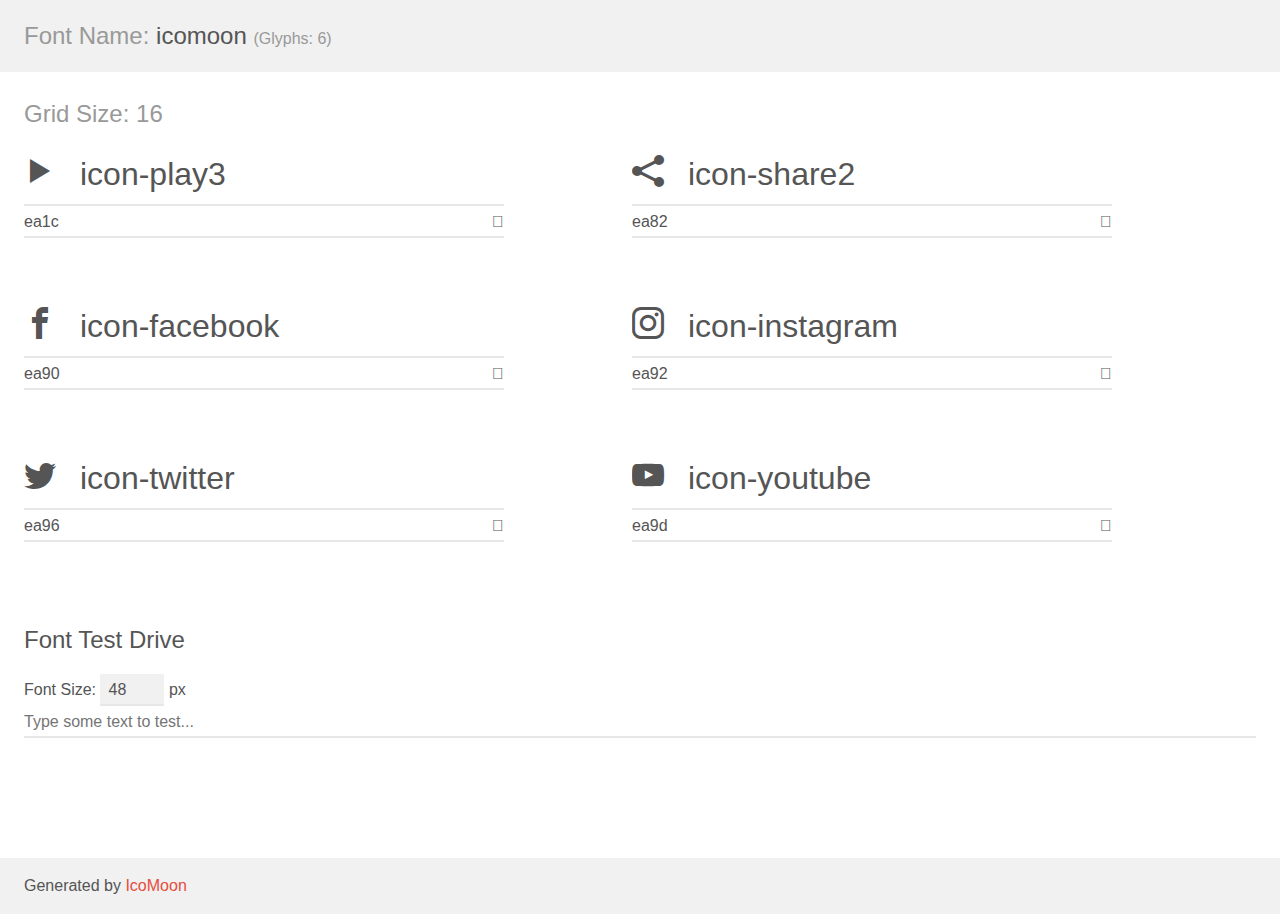
<file: assets/font/demo.html>
<!doctype html>
<html>
<head>
    <meta charset="utf-8">
    <title>IcoMoon Demo</title>
    <meta name="description" content="An Icon Font Generated By IcoMoon.io">
    <meta name="viewport" content="width=device-width, initial-scale=1">
    <link rel="stylesheet" href="demo-files/demo.css">
    <link rel="stylesheet" href="style.css"></head>
<body>
    <div class="bgc1 clearfix">
        <h1 class="mhmm mvm"><span class="fgc1">Font Name:</span> icomoon <small class="fgc1">(Glyphs:&nbsp;6)</small></h1>
    </div>
    <div class="clearfix mhl ptl">
        <h1 class="mvm mtn fgc1">Grid Size: 16</h1>
        <div class="glyph fs1">
            <div class="clearfix bshadow0 pbs">
                <span class="icon-play3">

                </span>
                <span class="mls"> icon-play3</span>
            </div>
            <fieldset class="fs0 size1of1 clearfix hidden-false">
                <input type="text" readonly value="ea1c" class="unit size1of2" />
                <input type="text" maxlength="1" readonly value="&#xea1c;" class="unitRight size1of2 talign-right" />
            </fieldset>
            <div class="fs0 bshadow0 clearfix hidden-true">
                <span class="unit pvs fgc1">liga: </span>
                <input type="text" readonly value="play3, player8" class="liga unitRight" />
            </div>
        </div>
        <div class="glyph fs1">
            <div class="clearfix bshadow0 pbs">
                <span class="icon-share2">

                </span>
                <span class="mls"> icon-share2</span>
            </div>
            <fieldset class="fs0 size1of1 clearfix hidden-false">
                <input type="text" readonly value="ea82" class="unit size1of2" />
                <input type="text" maxlength="1" readonly value="&#xea82;" class="unitRight size1of2 talign-right" />
            </fieldset>
            <div class="fs0 bshadow0 clearfix hidden-true">
                <span class="unit pvs fgc1">liga: </span>
                <input type="text" readonly value="share2, social" class="liga unitRight" />
            </div>
        </div>
        <div class="glyph fs1">
            <div class="clearfix bshadow0 pbs">
                <span class="icon-facebook">

                </span>
                <span class="mls"> icon-facebook</span>
            </div>
            <fieldset class="fs0 size1of1 clearfix hidden-false">
                <input type="text" readonly value="ea90" class="unit size1of2" />
                <input type="text" maxlength="1" readonly value="&#xea90;" class="unitRight size1of2 talign-right" />
            </fieldset>
            <div class="fs0 bshadow0 clearfix hidden-true">
                <span class="unit pvs fgc1">liga: </span>
                <input type="text" readonly value="facebook, brand10" class="liga unitRight" />
            </div>
        </div>
        <div class="glyph fs1">
            <div class="clearfix bshadow0 pbs">
                <span class="icon-instagram">

                </span>
                <span class="mls"> icon-instagram</span>
            </div>
            <fieldset class="fs0 size1of1 clearfix hidden-false">
                <input type="text" readonly value="ea92" class="unit size1of2" />
                <input type="text" maxlength="1" readonly value="&#xea92;" class="unitRight size1of2 talign-right" />
            </fieldset>
            <div class="fs0 bshadow0 clearfix hidden-true">
                <span class="unit pvs fgc1">liga: </span>
                <input type="text" readonly value="instagram, brand12" class="liga unitRight" />
            </div>
        </div>
        <div class="glyph fs1">
            <div class="clearfix bshadow0 pbs">
                <span class="icon-twitter">

                </span>
                <span class="mls"> icon-twitter</span>
            </div>
            <fieldset class="fs0 size1of1 clearfix hidden-false">
                <input type="text" readonly value="ea96" class="unit size1of2" />
                <input type="text" maxlength="1" readonly value="&#xea96;" class="unitRight size1of2 talign-right" />
            </fieldset>
            <div class="fs0 bshadow0 clearfix hidden-true">
                <span class="unit pvs fgc1">liga: </span>
                <input type="text" readonly value="twitter, brand16" class="liga unitRight" />
            </div>
        </div>
        <div class="glyph fs1">
            <div class="clearfix bshadow0 pbs">
                <span class="icon-youtube">

                </span>
                <span class="mls"> icon-youtube</span>
            </div>
            <fieldset class="fs0 size1of1 clearfix hidden-false">
                <input type="text" readonly value="ea9d" class="unit size1of2" />
                <input type="text" maxlength="1" readonly value="&#xea9d;" class="unitRight size1of2 talign-right" />
            </fieldset>
            <div class="fs0 bshadow0 clearfix hidden-true">
                <span class="unit pvs fgc1">liga: </span>
                <input type="text" readonly value="youtube, brand21" class="liga unitRight" />
            </div>
        </div>
    </div>

    <!--[if gt IE 8]><!-->
    <div class="mhl clearfix mbl">
        <h1>Font Test Drive</h1>
        <label>
            Font Size: <input id="fontSize" type="number" class="textbox0 mbm"
            min="8" value="48" />
            px
        </label>
        <input id="testText" type="text" class="phl size1of1 mvl"
        placeholder="Type some text to test..." value=""/>
        <div id="testDrive" class="icon-">&nbsp;
        </div>
    </div>
    <!--<![endif]-->
    <div class="bgc1 clearfix">
        <p class="mhl">Generated by <a href="https://icomoon.io/app">IcoMoon</a></p>
    </div>

    <script src="demo-files/demo.js"></script>
</body>
</html>
</file>
<file: assets/font/demo-files/demo.css>
body {
  padding: 0;
  margin: 0;
  font-family: sans-serif;
  font-size: 1em;
  line-height: 1.5;
  color: #555;
  background: #fff;
}
h1 {
  font-size: 1.5em;
  font-weight: normal;
}
small {
  font-size: .66666667em;
}
a {
  color: #e74c3c;
  text-decoration: none;
}
a:hover, a:focus {
  box-shadow: 0 1px #e74c3c;
}
.bshadow0, input {
  box-shadow: inset 0 -2px #e7e7e7;
}
input:hover {
  box-shadow: inset 0 -2px #ccc;
}
input, fieldset {
  font-family: sans-serif;
  font-size: 1em;
  margin: 0;
  padding: 0;
  border: 0;
}
input {
  color: inherit;
  line-height: 1.5;
  height: 1.5em;
  padding: .25em 0;
}
input:focus {
  outline: none;
  box-shadow: inset 0 -2px #449fdb;
}
.glyph {
  font-size: 16px;
  width: 15em;
  padding-bottom: 1em;
  margin-right: 4em;
  margin-bottom: 1em;
  float: left;
  overflow: hidden;
}
.liga {
  width: 80%;
  width: calc(100% - 2.5em);
}
.talign-right {
  text-align: right;
}
.talign-center {
  text-align: center;
}
.bgc1 {
  background: #f1f1f1;
}
.fgc1 {
  color: #999;
}
.fgc0 {
  color: #000;
}
p {
  margin-top: 1em;
  margin-bottom: 1em;
}
.mvm {
  margin-top: .75em;
  margin-bottom: .75em;
}
.mtn {
  margin-top: 0;
}
.mtl, .mal {
  margin-top: 1.5em;
}
.mbl, .mal {
  margin-bottom: 1.5em;
}
.mal, .mhl {
  margin-left: 1.5em;
  margin-right: 1.5em;
}
.mhmm {
  margin-left: 1em;
  margin-right: 1em;
}
.mls {
  margin-left: .25em;
}
.ptl {
  padding-top: 1.5em;
}
.pbs, .pvs {
  padding-bottom: .25em;
}
.pvs, .pts {
  padding-top: .25em;
}
.unit {
  float: left;
}
.unitRight {
  float: right;
}
.size1of2 {
  width: 50%;
}
.size1of1 {
  width: 100%;
}
.clearfix:before, .clearfix:after {
  content: " ";
  display: table;
}
.clearfix:after {
  clear: both;
}
.hidden-true {
  display: none;
}
.textbox0 {
  width: 3em;
  background: #f1f1f1;
  padding: .25em .5em;
  line-height: 1.5;
  height: 1.5em;
}
#testDrive {
  display: block;
  padding-top: 24px;
  line-height: 1.5;
}
.fs0 {
  font-size: 16px;
}
.fs1 {
  font-size: 32px;
}
</file>
<file: assets/font/style.css>
@font-face {
  font-family: 'icomoon';
  src:  url('fonts/icomoon.eot?26nk53');
  src:  url('fonts/icomoon.eot?26nk53#iefix') format('embedded-opentype'),
    url('fonts/icomoon.ttf?26nk53') format('truetype'),
    url('fonts/icomoon.woff?26nk53') format('woff'),
    url('fonts/icomoon.svg?26nk53#icomoon') format('svg');
  font-weight: normal;
  font-style: normal;
}

[class^="icon-"], [class*=" icon-"] {
  /* use !important to prevent issues with browser extensions that change fonts */
  font-family: 'icomoon' !important;
  speak: none;
  font-style: normal;
  font-weight: normal;
  font-variant: normal;
  text-transform: none;
  line-height: 1;

  /* Better Font Rendering =========== */
  -webkit-font-smoothing: antialiased;
  -moz-osx-font-smoothing: grayscale;
}

.icon-play3:before {
  content: "\ea1c";
}
.icon-share2:before {
  content: "\ea82";
}
.icon-facebook:before {
  content: "\ea90";
}
.icon-instagram:before {
  content: "\ea92";
}
.icon-twitter:before {
  content: "\ea96";
}
.icon-youtube:before {
  content: "\ea9d";
}
</file>
